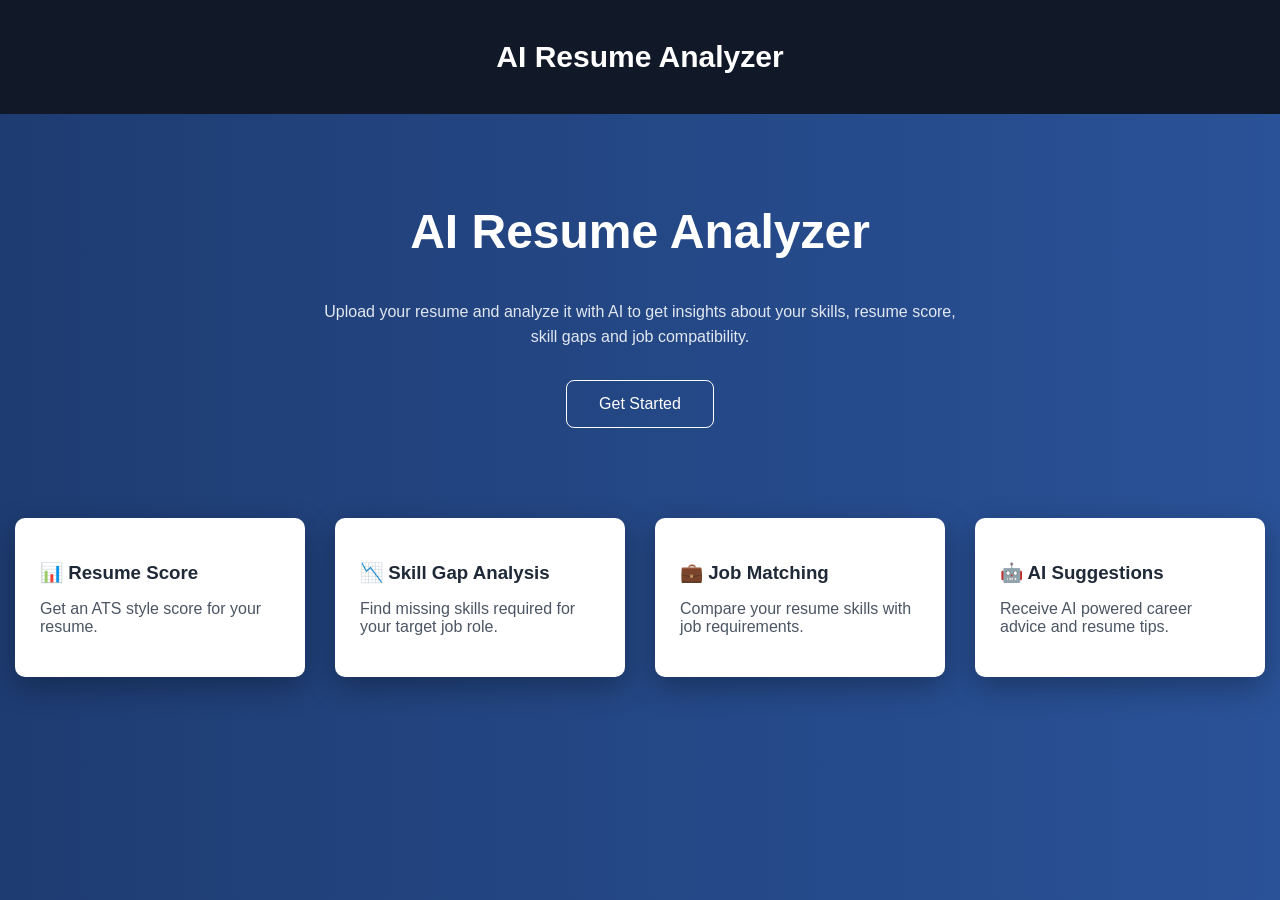
<file: templates/index.html>
<!DOCTYPE html>
<html>

<head>

<title>AI Resume Analyzer</title>

<link rel="stylesheet" href="/static/style.css">

</head>

<body>

<header class="navbar">

<h2>AI Resume Analyzer</h2>

</header>


<section class="hero">

<h1>AI Resume Analyzer</h1>

<p>

Upload your resume and analyze it with AI to get insights about
your skills, resume score, skill gaps and job compatibility.

</p>

<a href="/upload">

<button class="btn">Get Started</button>

</a>

</section>


<section class="features">

<div class="card">

<h3>📊 Resume Score</h3>

<p>Get an ATS style score for your resume.</p>

</div>


<div class="card">

<h3>📉 Skill Gap Analysis</h3>

<p>Find missing skills required for your target job role.</p>

</div>


<div class="card">

<h3>💼 Job Matching</h3>

<p>Compare your resume skills with job requirements.</p>

</div>


<div class="card">

<h3>🤖 AI Suggestions</h3>

<p>Receive AI powered career advice and resume tips.</p>

</div>

</section>


</body>

</html>
</file>
<file: static/style.css>
body{
    margin:0;
    font-family:Arial, Helvetica, sans-serif;
    background: radial-gradient(circle at top,#3b82f6,#1e3a8a,#020617);
    color:white;
    min-height:100vh;
}

/* Navbar */

.navbar{
    padding:20px 60px;
    background:transparent;
}

/* Hero section */

.hero{
    text-align:center;
    margin-top:90px;
}

.hero h1{
    font-size:48px;
}

.hero p{
    width:650px;
    margin:auto;
    margin-top:15px;
    color:#e2e8f0;
    line-height:1.6;
}

/* Button */

.btn{
    margin-top:30px;
    padding:14px 32px;
    font-size:16px;
    border-radius:8px;
    border:1px solid white;
    background:transparent;
    color:white;
    cursor:pointer;
    transition:0.3s;
}

.btn:hover{
    background:white;
    color:#1e3a8a;
}

/* Feature Section */

.features{
    margin-top:90px;
    display:flex;
    justify-content:center;
    gap:30px;
    flex-wrap:wrap;
    padding-bottom:80px;
}

/* Cards */

.card{
    width:240px;
    padding:25px;
    border-radius:10px;
    background:white;
    color:#1f2937;
    text-align:left;
    box-shadow:0 10px 30px rgba(0,0,0,0.3);
}

.card h3{
    margin-bottom:10px;
}

.card p{
    color:#4b5563;
}

/* Upload Page */


/* Upload Page Layout */

/* UPLOAD PAGE */

.upload-wrapper{
text-align:center;
margin-top:70px;
color:white;
}

.upload-title{
font-size:42px;
margin-bottom:10px;
}

.upload-subtitle{
color:#e5e7eb;
margin-bottom:40px;
}


/* Upload Card */

.upload-card{
width:700px;
margin:auto;
padding:40px;
border-radius:16px;
background:rgba(255,255,255,0.1);
backdrop-filter:blur(10px);
box-shadow:0 10px 40px rgba(0,0,0,0.4);
}


/* Form */

.form-section{
margin-bottom:25px;
text-align:left;

}

label{
font-weight:bold;
display:block;
margin-bottom:6px;
}


/* File Input */

input[type="file"]{
background:rgb(235, 233, 233);
padding:10px;
border-radius:8px;
width:100%;
}


/* Dropdown */

select{
width:100%;
padding:10px;
border-radius:8px;
border:none;
}


/* Job Description */

textarea{
width:100%;
height:120px;
padding:10px;
border-radius:8px;
border:none;
resize:none;
}


/* File Name */

.file-name{
margin-top:12px;
padding:10px 16px;
background:#e0ecff;
color:#1e3a8a;
border-radius:20px;
font-size:14px;
font-weight:600;
display:inline-block;
}

/* Analyze Button */

.analyze-btn{
margin-top:20px;
padding:14px 40px;
border-radius:30px;
border:none;
background:linear-gradient(90deg,#2563eb,#4f46e5);
color:white;
font-size:16px;
cursor:pointer;
transition:0.3s;
}

.analyze-btn:hover{
transform:scale(1.05);
}

/* RESULT PAGE */

/* GENERAL */

body{
margin:0;
font-family:Arial, sans-serif;
background:linear-gradient(to right, #1e3c72, #2a5298);
}

/* NAVBAR */

.navbar{
background:#111827;
color:white;
padding:15px;
text-align:center;
font-size:20px;
}

/* RESULT WRAPPER */

.result-wrapper{
text-align:center;
margin-top:60px;
color:white;
}

.result-title{
font-size:40px;
margin-bottom:30px;
}

/* SCORE CARD */

.score-card{
background:white;
color:#1f2937;
padding:30px;
border-radius:14px;
margin:auto;
width:500px;
margin-bottom:40px;
box-shadow:0 10px 30px rgba(0,0,0,0.3);
}

.score-circle{
width:130px;
height:130px;
border-radius:50%;
border:10px solid #2563eb;
display:flex;
align-items:center;
justify-content:center;
margin:auto;
font-size:30px;
font-weight:bold;
color:#2563eb;
margin-top:10px;
}

/* SKILLS SECTION */

.skills-container{
width:700px;
margin:auto;
display:flex;
flex-direction:column;
gap:25px;
}

.skills-box{
background:white;
color:#1f2937;
padding:25px;
border-radius:12px;
box-shadow:0 6px 20px rgba(0,0,0,0.15);
}

.skills-box h3{
margin-bottom:10px;
}

/* SKILL TAGS */

.skill-tags{
display:flex;
flex-wrap:wrap;
gap:10px;
}

.skill-tags span{
background:#e0ecff;
padding:8px 14px;
border-radius:20px;
font-size:14px;
font-weight:500;
}

/* MISSING SKILLS */

.skill-tags.missing span{
background:#ffe0e0;
color:#c62828;
font-weight:600;
}

/* SUCCESS MESSAGE */

.success-msg{
color:green;
font-weight:500;
margin-top:10px;
}

/* AI SECTION */

.ai-analysis{
margin-top:40px;
}

.ai-box{
background:white;
color:#1f2937;
padding:25px;
border-radius:12px;
margin:auto;
width:700px;
box-shadow:0 6px 20px rgba(0,0,0,0.15);
}

/* AI TEXT FIX (MOST IMPORTANT) */

.ai-text{
white-space:pre-wrap;
text-align:left;
font-size:15px;
line-height:1.7;
}

/* RESPONSIVE (optional but good) */

@media (max-width: 768px){

.score-card{
width:90%;
}

.skills-container{
width:90%;
}

.ai-box{
width:90%;
}

}
</file>
